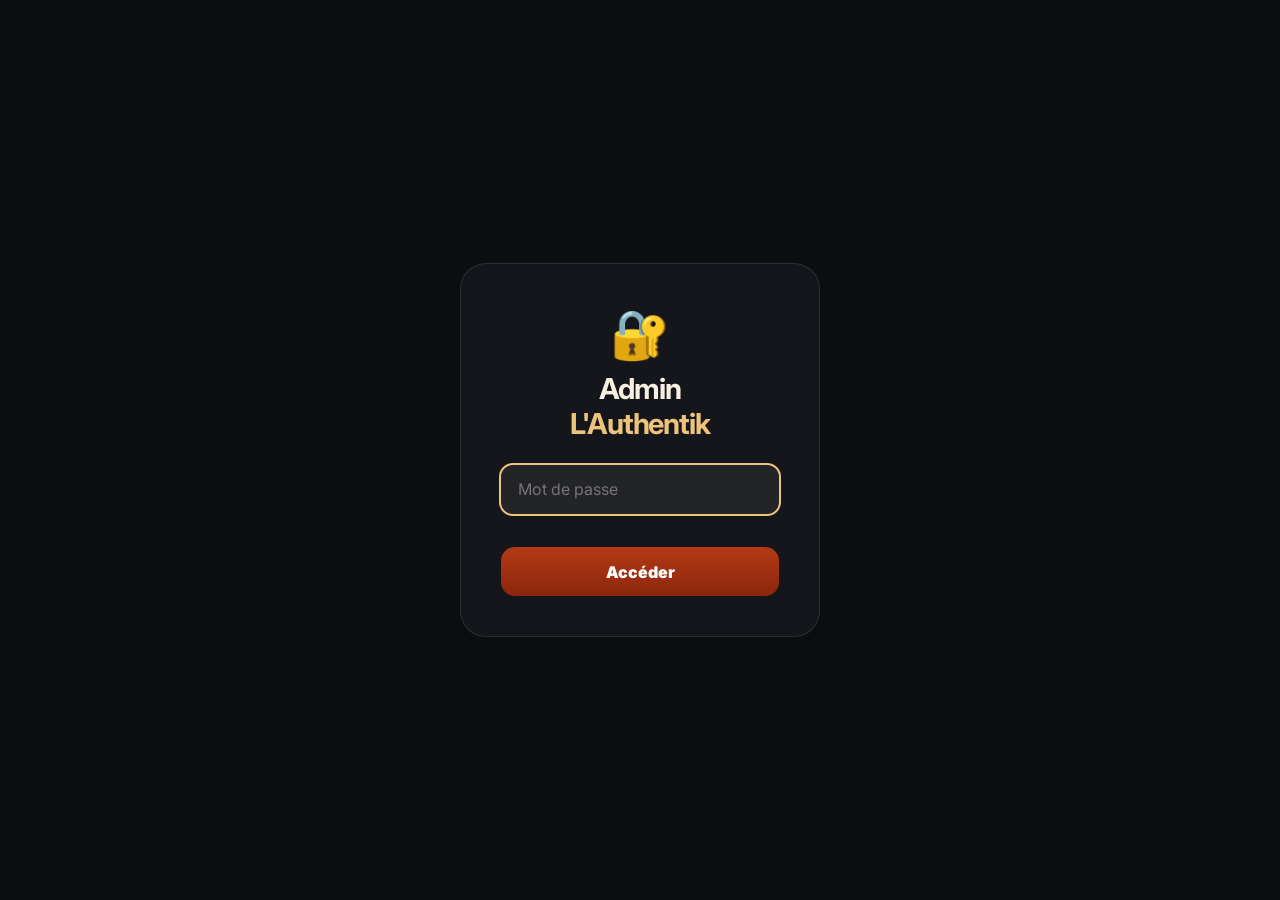
<file: admin.html>
<!DOCTYPE html>
<html lang="fr">
<head>
<meta charset="UTF-8">
<meta name="viewport" content="width=device-width, initial-scale=1.0">
<title>Admin • L'Authentik</title>
<link rel="icon" type="image/png" href="assets/img/logo.png">
<link rel="preconnect" href="https://fonts.googleapis.com">
<link href="https://fonts.googleapis.com/css2?family=Inter:wght@400;600;700;800;900&display=swap" rel="stylesheet">
<style>
:root{--bg:#0c0d10;--s:#14161b;--line:rgba(255,255,255,.10);--text:#f7efe1;--muted:#c9bea9;--gold:#eec37b;--acc:#b23a16;--acc2:#8c260d;}
*{box-sizing:border-box;margin:0;padding:0}
body{background:#0c0d10;color:#f7efe1;font-family:Inter,system-ui,sans-serif;min-height:100vh}
a{color:inherit;text-decoration:none}
input,select,textarea{font-family:inherit}

/* LOGIN */
.login-wrap{position:fixed;inset:0;display:flex;align-items:center;justify-content:center;background:#0c0d10;z-index:999}
.login-box{background:#14161b;border:1px solid var(--line);border-radius:26px;padding:2.5rem;width:360px;text-align:center}
.login-box h2{font-size:1.8rem;margin-bottom:1.5rem;letter-spacing:-.04em}
.login-box input{width:100%;background:rgba(255,255,255,.06);border:1px solid var(--line);border-radius:12px;padding:.85rem 1rem;color:#f7efe1;font-size:1rem;margin-bottom:.8rem}
.login-box input:focus{outline:2px solid var(--gold);border-color:transparent}
.login-err{color:#fca5a5;font-size:.85rem;min-height:1.1rem;margin-top:.2rem}
.btn-main{width:100%;padding:.9rem;border-radius:14px;border:none;background:linear-gradient(180deg,var(--acc),var(--acc2));color:#fff;font-weight:900;font-size:1rem;cursor:pointer;font-family:inherit;transition:opacity .15s}
.btn-main:hover{opacity:.9}

/* LAYOUT */
.admin-wrap{display:none;max-width:1300px;margin:0 auto;padding:1.5rem 1rem}
.top-bar{display:flex;align-items:center;justify-content:space-between;margin-bottom:1.5rem;gap:1rem;flex-wrap:wrap}
.top-bar h1{font-size:1.8rem;letter-spacing:-.04em}
.back-link{color:var(--muted);font-size:.85rem;font-weight:600;display:flex;align-items:center;gap:.3rem}
.tabs{display:flex;gap:.4rem;flex-wrap:wrap;margin-bottom:1.5rem}
.tab{padding:.6rem 1.1rem;border-radius:12px;border:1px solid var(--line);background:rgba(255,255,255,.05);color:#f7efe1;cursor:pointer;font-weight:700;font-family:inherit;font-size:.88rem;transition:all .15s}
.tab.on,.tab:hover{background:linear-gradient(180deg,var(--acc),var(--acc2));border-color:transparent}
.pane{display:none}.pane.on{display:block}

/* STATS */
.stats{display:grid;grid-template-columns:repeat(4,1fr);gap:.8rem;margin-bottom:1.5rem}
.stat{background:linear-gradient(180deg,rgba(255,255,255,.055),rgba(255,255,255,.03));border:1px solid var(--line);border-radius:18px;padding:1.1rem;text-align:center}
.stat-v{font-size:1.9rem;font-weight:900;color:var(--gold)}
.stat-l{font-size:.8rem;color:var(--muted);margin-top:.2rem}

/* COMMANDES */
.filters{display:flex;gap:.6rem;flex-wrap:wrap;margin-bottom:1rem;align-items:center}
.filters input,.filters select{background:rgba(255,255,255,.06);border:1px solid var(--line);border-radius:10px;padding:.5rem .8rem;color:#f7efe1;font-size:.9rem}
.btn-sm{padding:.5rem .9rem;border-radius:10px;border:1px solid rgba(238,195,123,.3);background:rgba(238,195,123,.1);color:var(--gold);cursor:pointer;font-weight:700;font-family:inherit;font-size:.85rem}
.btn-danger{border-color:rgba(239,68,68,.3);background:rgba(239,68,68,.1);color:#fca5a5}

.cmd-card{background:rgba(255,255,255,.04);border:1px solid var(--line);border-radius:16px;padding:1rem 1.2rem;margin-bottom:.7rem;cursor:pointer;transition:border .15s}
.cmd-card:hover,.cmd-card.open{border-color:rgba(238,195,123,.35)}
.cmd-head{display:flex;align-items:center;gap:1rem;flex-wrap:wrap}
.cmd-num{font-weight:900;color:var(--gold);font-size:1.05rem;min-width:60px}
.cmd-client{font-weight:700;flex:1}
.cmd-time{color:var(--muted);font-size:.85rem}
.cmd-total{font-weight:900;font-size:1.05rem}
.badge{display:inline-flex;align-items:center;padding:.25rem .65rem;border-radius:999px;font-size:.78rem;font-weight:800;cursor:pointer;border:none;font-family:inherit}
.badge-wait{background:rgba(234,179,8,.2);color:#fde047}
.badge-10min{background:rgba(249,115,22,.2);color:#fb923c}
.badge-5min{background:rgba(239,68,68,.2);color:#fca5a5}
.badge-ready{background:rgba(34,197,94,.2);color:#4ade80}
.status-btn{font-size:.75rem;padding:.2rem .5rem;border-radius:8px;border:1px solid var(--line);background:rgba(255,255,255,.04);color:var(--muted);cursor:pointer;font-family:inherit;margin:.1rem}
.status-btn:hover{background:rgba(255,255,255,.1)}

.cmd-body{display:none;margin-top:.9rem;padding-top:.9rem;border-top:1px solid var(--line)}
.cmd-card.open .cmd-body{display:block}
.cmd-line{padding:.3rem 0;font-size:.9rem}
.cmd-line-d{font-size:.8rem;color:var(--muted);margin-left:1rem}
.cmd-note{background:rgba(255,255,255,.04);border-radius:8px;padding:.45rem .75rem;font-size:.82rem;color:var(--muted);margin-top:.5rem}

/* ÉDITEUR MENU */
.ed-section{margin-bottom:2rem}
.ed-section h3{font-size:1.1rem;font-weight:900;color:var(--gold);margin-bottom:.7rem;letter-spacing:-.02em;padding-bottom:.4rem;border-bottom:1px solid var(--line)}
.ed-item{background:rgba(255,255,255,.04);border:1px solid var(--line);border-radius:14px;padding:.85rem 1rem;margin-bottom:.5rem}
.ed-row1{display:flex;align-items:center;gap:.8rem;flex-wrap:wrap;margin-bottom:.6rem}
.ed-nom-input{flex:2;min-width:140px}
.ed-prix-group{display:flex;gap:.5rem;flex:3;flex-wrap:wrap}
.ed-prix-field{flex:1;min-width:80px}
.ed-prix-field label{font-size:.72rem;color:var(--muted);display:block;margin-bottom:.2rem}
.ed-input{background:rgba(255,255,255,.07);border:1px solid var(--line);border-radius:8px;padding:.4rem .6rem;color:#f7efe1;width:100%;font-family:inherit;font-size:.88rem}
.ed-input:focus{outline:2px solid var(--gold);border-color:transparent}
.ed-row2{display:flex;align-items:flex-start;gap:.8rem;flex-wrap:wrap}
.ed-img-group{flex:2;min-width:180px}
.ed-desc-group{flex:3;min-width:180px}
.ed-img-preview{width:60px;height:45px;object-fit:cover;border-radius:8px;border:1px solid var(--line);vertical-align:middle}
.ed-img-row{display:flex;align-items:center;gap:.5rem}
.toggle-actif{display:flex;align-items:center;gap:.5rem;font-size:.85rem;cursor:pointer;padding:.3rem .6rem;border-radius:8px;border:1px solid var(--line);background:rgba(255,255,255,.04)}
.toggle-actif.off{opacity:.5;border-color:rgba(239,68,68,.3);background:rgba(239,68,68,.07)}
.toggle-actif input{accent-color:var(--gold);width:15px;height:15px}

/* Tags */
.tags-wrap{display:flex;flex-wrap:wrap;gap:.4rem;margin-bottom:.7rem}
.tag{display:flex;align-items:center;gap:.35rem;background:rgba(255,255,255,.07);border:1px solid var(--line);border-radius:8px;padding:.3rem .6rem;font-size:.85rem}
.tag button{background:none;border:none;color:#fca5a5;cursor:pointer;font-size:.85rem;line-height:1;padding:0}
.add-row{display:flex;gap:.5rem;align-items:center;flex-wrap:wrap}
.add-row input{background:rgba(255,255,255,.06);border:1px solid var(--line);border-radius:8px;padding:.45rem .75rem;color:#f7efe1;font-size:.88rem;flex:1;min-width:120px}
.btn-add{padding:.45rem .9rem;border-radius:8px;border:none;background:rgba(238,195,123,.15);color:var(--gold);font-weight:800;cursor:pointer;font-family:inherit;font-size:.85rem}

/* Horaires */
.horaire-row{display:grid;grid-template-columns:110px 1fr 1fr auto;gap:.5rem;align-items:center;margin-bottom:.4rem}
.horaire-row label{font-size:.88rem;font-weight:700}
.horaire-ferme{display:flex;align-items:center;gap:.4rem;font-size:.83rem;cursor:pointer}
.horaire-ferme input{accent-color:var(--gold)}

/* Save */
.save-bar{position:sticky;bottom:1rem;background:linear-gradient(180deg,var(--acc),var(--acc2));border-radius:16px;padding:1rem 1.5rem;display:flex;align-items:center;justify-content:space-between;margin-top:1.5rem;box-shadow:0 8px 28px rgba(178,58,22,.5);z-index:10}
.save-bar span{font-weight:700}
.btn-save{background:rgba(255,255,255,.15);border:1px solid rgba(255,255,255,.3);color:#fff;font-weight:900;padding:.7rem 1.4rem;border-radius:12px;cursor:pointer;font-family:inherit;font-size:.95rem}
.banner{background:rgba(34,197,94,.15);border:1px solid rgba(34,197,94,.3);color:#4ade80;padding:.7rem 1rem;border-radius:12px;margin-bottom:1rem;display:none;font-weight:700}
.banner.on{display:block}

@media(max-width:760px){
  .stats{grid-template-columns:1fr 1fr}
  .ed-row1,.ed-row2,.horaire-row{grid-template-columns:1fr}
  .horaire-row{display:flex;flex-wrap:wrap}
}
</style>
</head>
<body>

<!-- LOGIN -->
<div class="login-wrap" id="login-screen">
  <div class="login-box">
    <div style="font-size:3rem;margin-bottom:.5rem">🔐</div>
    <h2>Admin<br><span style="color:var(--gold)">L'Authentik</span></h2>
    <input type="password" id="pwd" placeholder="Mot de passe" autofocus>
    <div class="login-err" id="login-err"></div>
    <button class="btn-main" onclick="login()">Accéder</button>
  </div>
</div>

<div class="admin-wrap" id="aw">
  <div class="top-bar">
    <div>
      <a href="index.html" class="back-link">← Retour au site</a>
      <h1>🍽 Administration</h1>
    </div>
  </div>

  <div class="tabs">
    <button class="tab on"  onclick="tab('jour')">📋 Commandes du jour</button>
    <button class="tab"     onclick="tab('global')">🗂 Historique global</button>
    <button class="tab"     onclick="tab('menu')">✏️ Menu & Prix</button>
    <button class="tab"     onclick="tab('opts')">⚙️ Sauces & Boissons</button>
    <button class="tab"     onclick="tab('horaires-tab')">🕐 Horaires</button>
    <button class="tab btn-danger" onclick="resetAll()">🔄 Reset total</button>
  </div>

  <!-- STATS -->
  <div class="stats" id="stats"></div>

  <!-- PANE: COMMANDES DU JOUR -->
  <div class="pane on" id="pane-jour">
    <div class="filters">
      <input type="text" id="s-jour" placeholder="Rechercher…" oninput="renderCmds('jour')">
      <button class="btn-sm" onclick="exportCSV('jour')">⬇ Export CSV</button>
      <button class="btn-sm btn-danger" onclick="clearToday()">🗑 Effacer aujourd'hui</button>
    </div>
    <div id="list-jour"></div>
  </div>

  <!-- PANE: HISTORIQUE GLOBAL -->
  <div class="pane" id="pane-global">
    <div class="filters">
      <input type="text" id="s-global" placeholder="Rechercher…" oninput="renderCmds('global')">
      <input type="date"  id="f-date"  onchange="renderCmds('global')">
      <button class="btn-sm" onclick="exportCSV('global')">⬇ Export CSV</button>
      <button class="btn-sm btn-danger" onclick="clearAll()">🗑 Effacer tout</button>
    </div>
    <div id="list-global"></div>
  </div>

  <!-- PANE: ÉDITEUR MENU -->
  <div class="pane" id="pane-menu">
    <div class="banner" id="ban-menu">✅ Menu sauvegardé !</div>
    <div id="menu-ed-body"></div>
    <div class="save-bar">
      <span>Modifications non sauvegardées</span>
      <button class="btn-save" onclick="saveMenu()">💾 Sauvegarder</button>
    </div>
  </div>

  <!-- PANE: SAUCES & BOISSONS -->
  <div class="pane" id="pane-opts">
    <div class="banner" id="ban-opts">✅ Options sauvegardées !</div>
    <div class="ed-section">
      <h3>Sauces disponibles</h3>
      <div class="tags-wrap" id="tags-sauces"></div>
      <div class="add-row">
        <input type="text" id="new-sauce" placeholder="Nouvelle sauce…">
        <button class="btn-add" onclick="addTag('sauce')">+ Ajouter</button>
      </div>
    </div>
    <div class="ed-section">
      <h3>Boissons</h3>
      <div class="tags-wrap" id="tags-boissons"></div>
      <div class="add-row">
        <input type="text" id="new-bois-nom" placeholder="Nom boisson…" style="flex:2">
        <input type="number" id="new-bois-prix" placeholder="Prix €" step="0.5" min="0" style="flex:1;max-width:90px">
        <button class="btn-add" onclick="addTag('boisson')">+ Ajouter</button>
      </div>
    </div>
    <div class="ed-section">
      <h3>Crudités proposées</h3>
      <div class="tags-wrap" id="tags-crudites"></div>
      <div class="add-row">
        <input type="text" id="new-crudite" placeholder="Nouvelle crudité…">
        <button class="btn-add" onclick="addTag('crudite')">+ Ajouter</button>
      </div>
    </div>
    <div class="save-bar">
      <span>Options</span>
      <button class="btn-save" onclick="saveOpts()">💾 Sauvegarder</button>
    </div>
  </div>

  <!-- PANE: HORAIRES -->
  <div class="pane" id="pane-horaires-tab">
    <div class="banner" id="ban-hor">✅ Horaires sauvegardés !</div>
    <div class="ed-section">
      <h3>Horaires d'ouverture</h3>
      <div id="hor-editor"></div>
    </div>
    <div class="save-bar">
      <span>Horaires</span>
      <button class="btn-save" onclick="saveHoraires()">💾 Sauvegarder</button>
    </div>
  </div>

</div><!-- /admin-wrap -->

<script src="assets/js/menu-data.js"></script>
<script>
const PWD = 'Lauthentik@2025';
let editData = null;
let optsData = null;

/* ---- AUTH ---- */
function login() {
  if (document.getElementById('pwd').value === PWD) {
    document.getElementById('login-screen').style.display = 'none';
    document.getElementById('aw').style.display = 'block';
    init();
  } else {
    document.getElementById('login-err').textContent = 'Mot de passe incorrect.';
  }
}
document.getElementById('pwd').addEventListener('keydown', e => { if(e.key==='Enter') login(); });

/* ---- TABS ---- */
function tab(id) {
  document.querySelectorAll('.tab').forEach((t,i)=>{ t.classList.toggle('on', t.onclick?.toString().includes(`'${id}'`)); });
  document.querySelectorAll('.pane').forEach(p => p.classList.remove('on'));
  document.getElementById('pane-'+id).classList.add('on');
  // Fix tab active state
  document.querySelectorAll('.tab').forEach(t => {
    t.classList.toggle('on', t.getAttribute('onclick') === `tab('${id}')`);
  });
}

/* ---- INIT ---- */
function init() {
  renderStats();
  renderCmds('jour');
  renderCmds('global');
  renderMenuEd();
  renderOptsEd();
  renderHorEd();
}

/* ---- STATS ---- */
function getHist() {
  try { return JSON.parse(localStorage.getItem('lauthentik_historique')||'[]'); } catch(e){ return []; }
}
function today() { return new Date().toISOString().slice(0,10); }

function renderStats() {
  const hist = getHist();
  const td = hist.filter(c => c.timestamp?.slice(0,10) === today());
  const caToday = td.reduce((s,c)=>s+(c.total||0),0);
  const caTotal = hist.reduce((s,c)=>s+(c.total||0),0);
  document.getElementById('stats').innerHTML = [
    [td.length, "Commandes aujourd'hui"],
    [caToday.toFixed(2)+' €', "CA aujourd'hui"],
    [hist.length, "Commandes totales"],
    [caTotal.toFixed(2)+' €', "CA total"]
  ].map(([v,l])=>`<div class="stat"><div class="stat-v">${v}</div><div class="stat-l">${l}</div></div>`).join('');
}

/* ---- COMMANDES ---- */
const STATUS_LABELS = {
  wait:  { label:'⏳ En traitement', cls:'badge-wait' },
  '10min': { label:'🕐 Dans 10 min',  cls:'badge-10min' },
  '5min':  { label:'🕔 Dans 5 min',   cls:'badge-5min' },
  ready:   { label:'✅ Prêt !',       cls:'badge-ready' }
};

function setStatus(idx, status) {
  const hist = getHist();
  if (hist[idx]) { hist[idx].status = status; localStorage.setItem('lauthentik_historique', JSON.stringify(hist)); }
  renderCmds(document.querySelector('.pane.on').id.replace('pane-',''));
  renderStats();
}

function renderCmds(mode) {
  const hist = getHist();
  const search = document.getElementById('s-'+mode)?.value.toLowerCase()||'';
  const fdate  = document.getElementById('f-date')?.value||'';
  let list = mode==='jour' ? hist.filter(c=>c.timestamp?.slice(0,10)===today()) : [...hist];
  if (fdate) list = list.filter(c=>c.timestamp?.slice(0,10)===fdate);
  if (search) list = list.filter(c=>
    JSON.stringify(c).toLowerCase().includes(search)
  );
  // Keep original indices for status updates
  const container = document.getElementById('list-'+mode);
  if (!list.length) {
    container.innerHTML = `<div style="text-align:center;color:var(--muted);padding:2rem">Aucune commande${mode==='jour'?" aujourd'hui":''}</div>`;
    return;
  }
  container.innerHTML = list.map(c => {
    // Find real index in full hist array
    const realIdx = hist.findIndex(h => h.timestamp === c.timestamp && h.client_nom === c.client_nom && h.numero === c.numero);
    const st = c.status || 'wait';
    const stInfo = STATUS_LABELS[st] || STATUS_LABELS.wait;
    return `<div class="cmd-card" id="cmd-${realIdx}">
      <div class="cmd-head" onclick="toggleCmd(${realIdx})">
        <span class="cmd-num">#${c.numero||'?'}</span>
        <span class="cmd-client">${c.client_nom||'—'}</span>
        <span class="cmd-time">${c.heure||''} · ${c.date||''}</span>
        <span class="badge ${stInfo.cls}">${stInfo.label}</span>
        <span class="cmd-total">${(c.total||0).toFixed(2)} €</span>
        <span style="color:var(--muted);font-size:.8rem">▼</span>
      </div>
      <div class="cmd-body">
        ${(c.items||[]).map(i=>`
          <div class="cmd-line">${i.qte||1}× <strong>${i.nom}</strong> — <span style="color:var(--gold)">${((i.prix||0)*(i.qte||1)).toFixed(2)} €</span>
            ${i.detail?`<div class="cmd-line-d">${i.detail}</div>`:''}
          </div>`).join('')}
        ${c.client_tel?`<div class="cmd-line-d" style="margin-top:.4rem">📞 ${c.client_tel}</div>`:''}
        ${c.note?`<div class="cmd-note">📝 ${c.note}</div>`:''}
        <div style="margin-top:.8rem;display:flex;gap:.3rem;flex-wrap:wrap">
          <span style="font-size:.8rem;color:var(--muted);margin-right:.3rem">Statut :</span>
          ${Object.entries(STATUS_LABELS).map(([k,v])=>`
            <button class="status-btn ${st===k?'active':''}" 
              style="${st===k?'background:rgba(238,195,123,.15);color:var(--gold);border-color:rgba(238,195,123,.3)':''}"
              onclick="setStatus(${realIdx},'${k}');event.stopPropagation()">
              ${v.label}
            </button>`).join('')}
        </div>
      </div>
    </div>`;
  }).join('');
}

function toggleCmd(idx) {
  document.getElementById('cmd-'+idx)?.classList.toggle('open');
}

/* ---- EXPORT CSV ---- */
function exportCSV(mode) {
  const hist = getHist();
  const td = today();
  const data = mode==='jour' ? hist.filter(c=>c.timestamp?.slice(0,10)===td) : hist;
  const rows = [['Numéro','Date','Heure','Client','Téléphone','Commande','Total','Statut','Note']];
  data.forEach(c => {
    const items = (c.items||[]).map(i=>`${i.qte||1}x ${i.nom}${i.detail?' ('+i.detail+')':''}`).join('; ');
    rows.push([c.numero||'',c.date||'',c.heure||'',c.client_nom||'',c.client_tel||'',items,(c.total||0).toFixed(2),c.status||'wait',c.note||'']);
  });
  const csv = rows.map(r=>r.map(v=>`"${String(v).replace(/"/g,'""')}"`).join(',')).join('\n');
  const a = document.createElement('a');
  a.href = URL.createObjectURL(new Blob(['\ufeff'+csv],{type:'text/csv;charset=utf-8'}));
  a.download = `commandes_${td}.csv`;
  a.click();
}

function clearToday() {
  if(!confirm("Effacer les commandes d'aujourd'hui ?")) return;
  const td = today();
  const hist = getHist().filter(c=>c.timestamp?.slice(0,10)!==td);
  localStorage.setItem('lauthentik_historique', JSON.stringify(hist));
  renderCmds('jour'); renderStats();
}
function clearAll() {
  if(!confirm("Effacer TOUT l'historique ? Action irréversible.")) return;
  localStorage.removeItem('lauthentik_historique');
  renderCmds('jour'); renderCmds('global'); renderStats();
}

/* ---- ÉDITEUR MENU ---- */
function renderMenuEd() {
  editData = JSON.parse(JSON.stringify(getMenuData()));
  const body = document.getElementById('menu-ed-body');
  let html = '';
  for (const [catKey, cat] of Object.entries(editData.categories)) {
    html += `<div class="ed-section"><h3>${cat.label}</h3>`;
    cat.items.forEach((item, idx) => {
      const p  = item.prix!=null ? item.prix : '';
      const pf = item.avecFrites!=null ? item.avecFrites : '';
      const pm = item.menu!=null ? item.menu : '';
      html += `
      <div class="ed-item" id="ei-${catKey}-${idx}">
        <div class="ed-row1">
          <div class="ed-nom-input">
            <label style="font-size:.72rem;color:var(--muted);display:block;margin-bottom:.2rem">Nom</label>
            <input class="ed-input ed-nom" value="${item.nom}" data-cat="${catKey}" data-idx="${idx}">
          </div>
          <div class="ed-prix-group">
            <div class="ed-prix-field"><label>Prix seul (€)</label><input class="ed-input ed-p" type="number" step="0.5" min="0" value="${p}" placeholder="—" data-cat="${catKey}" data-idx="${idx}" data-f="prix"></div>
            ${item.avecFrites!==undefined||item.avecFrites===null?`<div class="ed-prix-field"><label>Avec frites (€)</label><input class="ed-input ed-p" type="number" step="0.5" min="0" value="${pf}" placeholder="—" data-cat="${catKey}" data-idx="${idx}" data-f="avecFrites"></div>`:''}
            ${item.menu!==undefined?`<div class="ed-prix-field"><label>Menu complet (€)</label><input class="ed-input ed-p" type="number" step="0.5" min="0" value="${pm}" placeholder="—" data-cat="${catKey}" data-idx="${idx}" data-f="menu"></div>`:''}
          </div>
          <label class="toggle-actif ${item.actif===false?'off':''}" id="tog-${catKey}-${idx}" onclick="toggleActif('${catKey}',${idx},this)">
            <input type="checkbox" ${item.actif!==false?'checked':''} style="pointer-events:none">
            ${item.actif===false?'❌ Indispo':'✅ Disponible'}
          </label>
        </div>
        <div class="ed-row2">
          <div class="ed-img-group">
            <label style="font-size:.72rem;color:var(--muted);display:block;margin-bottom:.3rem">Photo (URL)</label>
            <div class="ed-img-row">
              <img class="ed-img-preview" id="prev-${catKey}-${idx}" src="${item.img}" onerror="this.src='assets/img/logo.png'">
              <input class="ed-input" value="${item.img}" data-cat="${catKey}" data-idx="${idx}" data-f="img"
                oninput="document.getElementById('prev-${catKey}-${idx}').src=this.value||'assets/img/logo.png'" style="flex:1">
            </div>
          </div>
          <div class="ed-desc-group">
            <label style="font-size:.72rem;color:var(--muted);display:block;margin-bottom:.3rem">Description</label>
            <input class="ed-input ed-desc" value="${item.desc}" data-cat="${catKey}" data-idx="${idx}">
          </div>
        </div>
      </div>`;
    });
    html += '</div>';
  }
  body.innerHTML = html;

  // Bind all inputs
  body.querySelectorAll('.ed-nom').forEach(inp => {
    inp.addEventListener('input', () => {
      const {cat,idx} = inp.dataset;
      editData.categories[cat].items[parseInt(idx)].nom = inp.value;
    });
  });
  body.querySelectorAll('.ed-desc').forEach(inp => {
    inp.addEventListener('input', () => {
      const {cat,idx} = inp.dataset;
      editData.categories[cat].items[parseInt(idx)].desc = inp.value;
    });
  });
  body.querySelectorAll('[data-f]').forEach(inp => {
    inp.addEventListener('input', () => {
      const {cat,idx,f} = inp.dataset;
      if (!inp.classList.contains('ed-nom') && !inp.classList.contains('ed-desc')) {
        if (f === 'img') {
          editData.categories[cat].items[parseInt(idx)].img = inp.value;
        } else {
          const v = parseFloat(inp.value);
          editData.categories[cat].items[parseInt(idx)][f] = isNaN(v) ? null : v;
        }
      }
    });
  });
}

function toggleActif(cat, idx, el) {
  const val = editData.categories[cat].items[idx].actif !== false;
  editData.categories[cat].items[idx].actif = !val;
  el.classList.toggle('off', val);
  const cb = el.querySelector('input');
  if (cb) cb.checked = !val;
  el.innerHTML = `<input type="checkbox" ${!val?'checked':''} style="pointer-events:none"> ${!val?'✅ Disponible':'❌ Indispo'}`;
}

function saveMenu() {
  saveMenuData(editData);
  showBanner('ban-menu');
}

/* ---- OPTS EDITOR ---- */
function renderOptsEd() {
  optsData = JSON.parse(JSON.stringify(getMenuData()));
  renderTags('sauces', optsData.sauces.map(s=>({nom:s})), 'sauce');
  renderTags('boissons', optsData.boissons, 'boisson');
  renderTags('crudites', optsData.crudites.map(c=>({nom:c})), 'crudite');
}

function renderTags(type, items, key) {
  const wrap = document.getElementById('tags-'+type);
  if (!wrap) return;
  wrap.innerHTML = items.map((item,i) => {
    const label = type==='boissons' ? `${item.nom} — ${item.prix||1.5}€` : item.nom;
    return `<div class="tag">${label}<button onclick="removeTag('${key}',${i})">✕</button></div>`;
  }).join('');
}

function removeTag(key, idx) {
  if (key==='sauce')   { optsData.sauces.splice(idx,1); renderTags('sauces', optsData.sauces.map(s=>({nom:s})),'sauce'); }
  if (key==='boisson') { optsData.boissons.splice(idx,1); renderTags('boissons',optsData.boissons,'boisson'); }
  if (key==='crudite') { optsData.crudites.splice(idx,1); renderTags('crudites',optsData.crudites.map(c=>({nom:c})),'crudite'); }
}

function addTag(key) {
  if (key==='sauce') {
    const v = document.getElementById('new-sauce').value.trim();
    if (!v) return;
    optsData.sauces.push(v);
    document.getElementById('new-sauce').value = '';
    renderTags('sauces', optsData.sauces.map(s=>({nom:s})),'sauce');
  }
  if (key==='boisson') {
    const nom  = document.getElementById('new-bois-nom').value.trim();
    const prix = parseFloat(document.getElementById('new-bois-prix').value)||1.5;
    if (!nom) return;
    optsData.boissons.push({nom,prix});
    document.getElementById('new-bois-nom').value='';
    document.getElementById('new-bois-prix').value='';
    renderTags('boissons',optsData.boissons,'boisson');
  }
  if (key==='crudite') {
    const v = document.getElementById('new-crudite').value.trim();
    if (!v) return;
    optsData.crudites.push(v);
    document.getElementById('new-crudite').value='';
    renderTags('crudites',optsData.crudites.map(c=>({nom:c})),'crudite');
  }
}

function saveOpts() {
  const cur = JSON.parse(JSON.stringify(getMenuData()));
  cur.sauces   = optsData.sauces;
  cur.boissons = optsData.boissons;
  cur.crudites = optsData.crudites;
  saveMenuData(cur);
  showBanner('ban-opts');
}

/* ---- HORAIRES ---- */
function renderHorEd() {
  const data = getMenuData();
  const hor  = data.horaires || MENU_DATA.horaires;
  const div  = document.getElementById('hor-editor');
  div.innerHTML = hor.map((h,i) => `
    <div class="horaire-row" id="hr-${i}">
      <label>${h.jour}</label>
      <div><label style="font-size:.72rem;color:var(--muted);display:block;margin-bottom:.2rem">Matin / midi</label>
        <input class="ed-input" id="hm-${i}" value="${h.matin||''}" placeholder="11h00–14h30" ${h.ferme?'disabled':''}></div>
      <div><label style="font-size:.72rem;color:var(--muted);display:block;margin-bottom:.2rem">Soir</label>
        <input class="ed-input" id="hs-${i}" value="${h.soir||''}"  placeholder="18h00–22h30" ${h.ferme?'disabled':''}></div>
      <label class="horaire-ferme">
        <input type="checkbox" id="hf-${i}" ${h.ferme?'checked':''} onchange="toggleFerme(${i})"> Fermé
      </label>
    </div>`).join('');
}

function toggleFerme(i) {
  const ferme = document.getElementById('hf-'+i).checked;
  document.getElementById('hm-'+i).disabled = ferme;
  document.getElementById('hs-'+i).disabled = ferme;
}

function saveHoraires() {
  const data = JSON.parse(JSON.stringify(getMenuData()));
  const hor = data.horaires || MENU_DATA.horaires;
  hor.forEach((h,i) => {
    h.ferme = document.getElementById('hf-'+i)?.checked || false;
    h.matin = document.getElementById('hm-'+i)?.value.trim() || '';
    h.soir  = document.getElementById('hs-'+i)?.value.trim() || '';
  });
  data.horaires = hor;
  saveMenuData(data);
  showBanner('ban-hor');
}

/* ---- RESET ---- */
function resetAll() {
  if (!confirm('Réinitialiser TOUTES les données menu aux valeurs par défaut ?')) return;
  localStorage.removeItem('lauthentik_menu_data');
  renderMenuEd(); renderOptsEd(); renderHorEd();
  alert('Réinitialisé !');
}

/* ---- UTILS ---- */
function showBanner(id) {
  const b = document.getElementById(id);
  if (!b) return;
  b.classList.add('on');
  setTimeout(() => b.classList.remove('on'), 3000);
}
</script>
</body>
</html>
</file>
